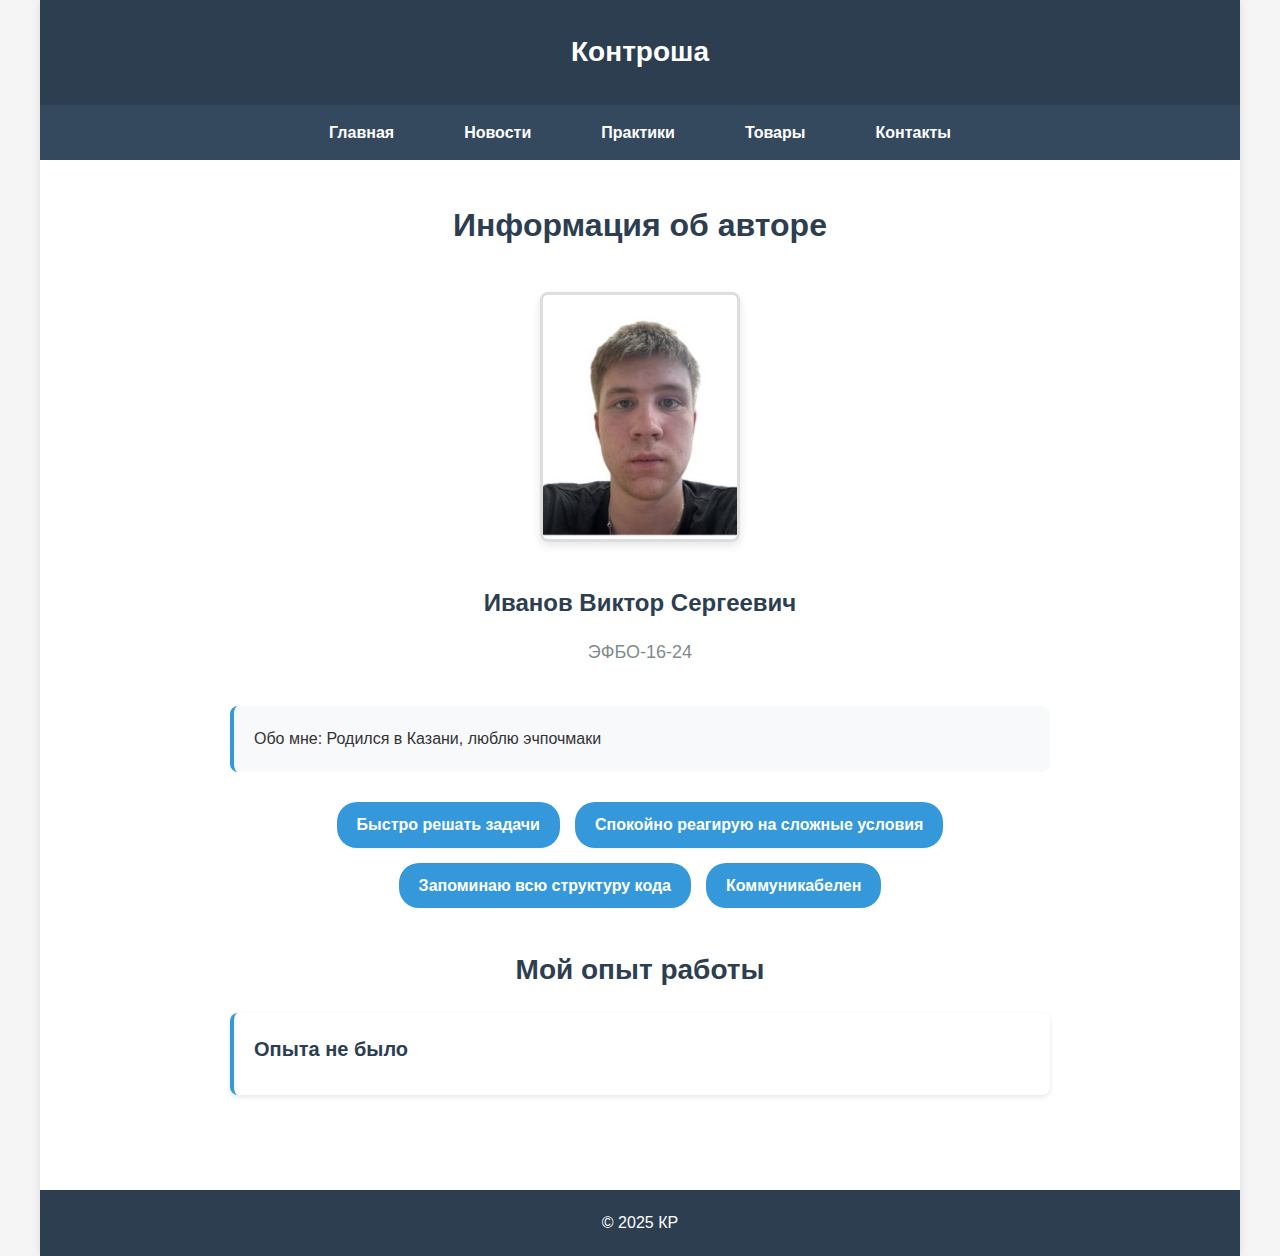
<file: index.html>
<!DOCTYPE html>
<html lang="ru">
<head>
    <meta charset="UTF-8">
    <meta name="viewport" content="width=device-width, initial-scale=1.0">
    <title>Контроша</title>
    <link rel="stylesheet" href="style.css">
</head>
<body>
    <div class="page-container">
        <div class="header">Контроша</div>
        
        <div class="nav">
            <ul class="nav-list">
                <li class="nav-item"><a class="nav-link" href="index.html">Главная</a></li>
                <li class="nav-item"><a class="nav-link" href="pages/news.html">Новости</a></li>
                <li class="nav-item"><a class="nav-link" href="pages/practices.html">Практики</a></li>
                <li class="nav-item"><a class="nav-link" href="pages/goods.html">Товары</a></li>
                <li class="nav-item"><a class="nav-link" href="pages/contacts.html">Контакты</a></li>
            </ul>
        </div>
        
        <div class="content">
            <div class="profile-header">
                <h1 class="profile-title">Информация об авторе</h1>
                <img class="profile-photo" src="profile.png" alt="Фото автора">
                <h2 class="profile-name">Иванов Виктор Сергеевич</h2>
                <p class="profile-group">ЭФБО-16-24</p>
            </div>
            
            <div class="about-me">
                <p>Обо мне: Родился в Казани, люблю эчпочмаки</p>
            </div>
            
            <div class="skills-container">
                <div class="skill-tag">Быстро решать задачи</div>
                <div class="skill-tag">Спокойно реагирую на сложные условия</div>
                <div class="skill-tag">Запоминаю всю структуру кода</div>
                <div class="skill-tag">Коммуникабелен</div>
            </div>
            
            <div class="experience-section">
                <h2 class="section-title">Мой опыт работы</h2>
                <div class="experience-card">
                    <h3 class="experience-title">Опыта не было</h3>
                    <p class="experience-desc"></p>
                </div>
            </div>
        </div>
        
        <div class="footer">© 2025 КР</div>
    </div>
</body>
</html>
</file>
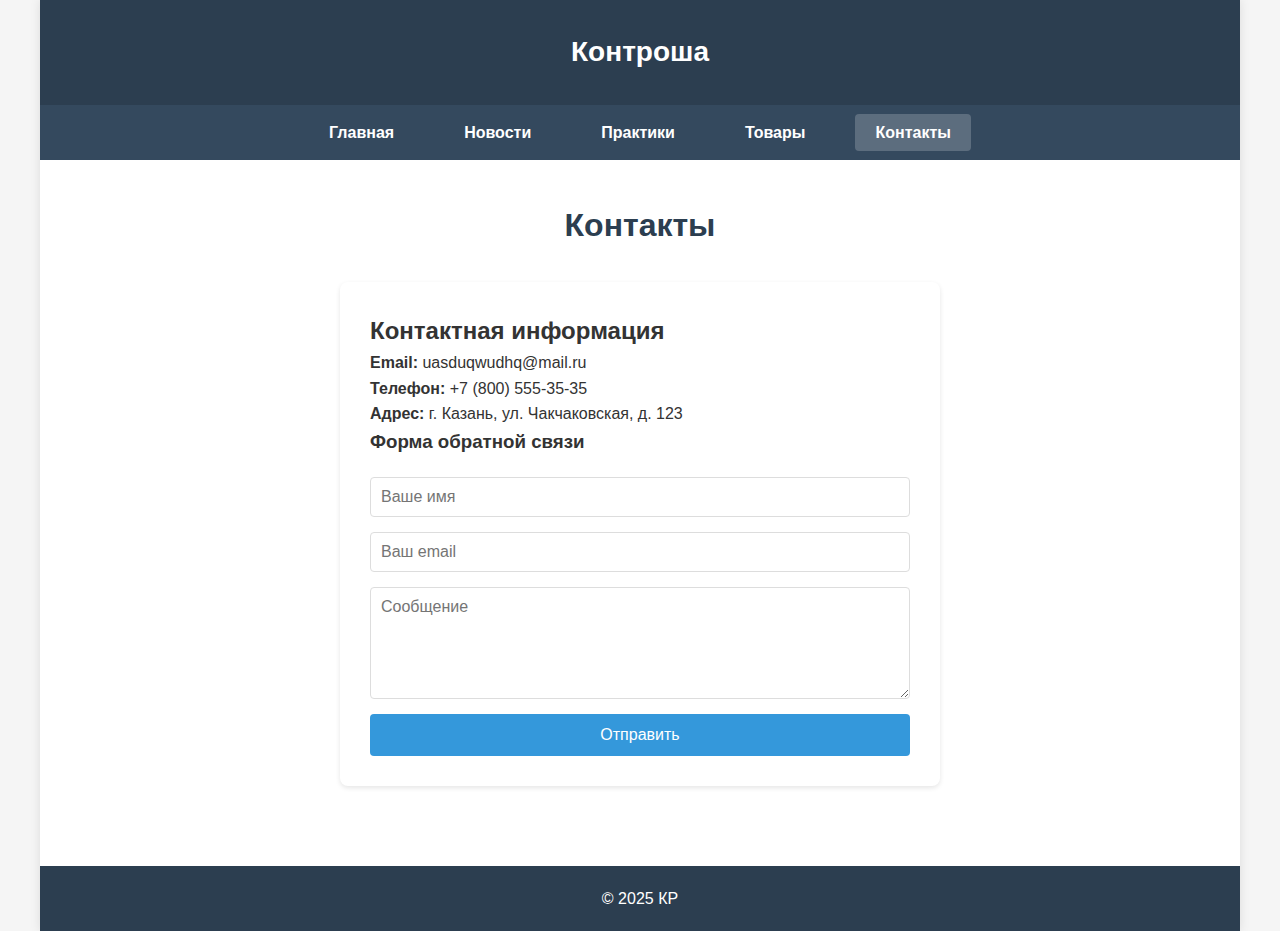
<file: pages/contacts.html>
<!DOCTYPE html>
<html lang="ru">
<head>
    <meta charset="UTF-8">
    <meta name="viewport" content="width=device-width, initial-scale=1.0">
    <title>Контакты - Контроша</title>
    <link rel="stylesheet" href="../style.css">
</head>
<body>
    <div class="page-container">
        <div class="header">Контроша</div>
        
        <div class="nav">
            <ul class="nav-list">
                <li class="nav-item"><a class="nav-link" href="../index.html">Главная</a></li>
                <li class="nav-item"><a class="nav-link" href="news.html">Новости</a></li>
                <li class="nav-item"><a class="nav-link" href="practices.html">Практики</a></li>
                <li class="nav-item"><a class="nav-link" href="goods.html">Товары</a></li>
                <li class="nav-item"><a class="nav-link active" href="contacts.html">Контакты</a></li>
            </ul>
        </div>
        
        <div class="content">
            <h1 class="page-title">Контакты</h1>
            
            <div class="contact-info">
                <h2>Контактная информация</h2>
                <p><strong>Email:</strong> uasduqwudhq@mail.ru</p>
                <p><strong>Телефон:</strong> +7 (800) 555-35-35</p>
                <p><strong>Адрес:</strong> г. Казань, ул. Чакчаковская, д. 123</p>
                
                <h3>Форма обратной связи</h3>
                <form class="contact-form">
                    <input type="text" placeholder="Ваше имя" required>
                    <input type="email" placeholder="Ваш email" required>
                    <textarea placeholder="Сообщение" rows="5" required></textarea>
                    <button type="submit" class="contact-button">Отправить</button>
                </form>
            </div>
        </div>
        
        <div class="footer">© 2025 КР</div>
    </div>
</body>
</html>
</file>
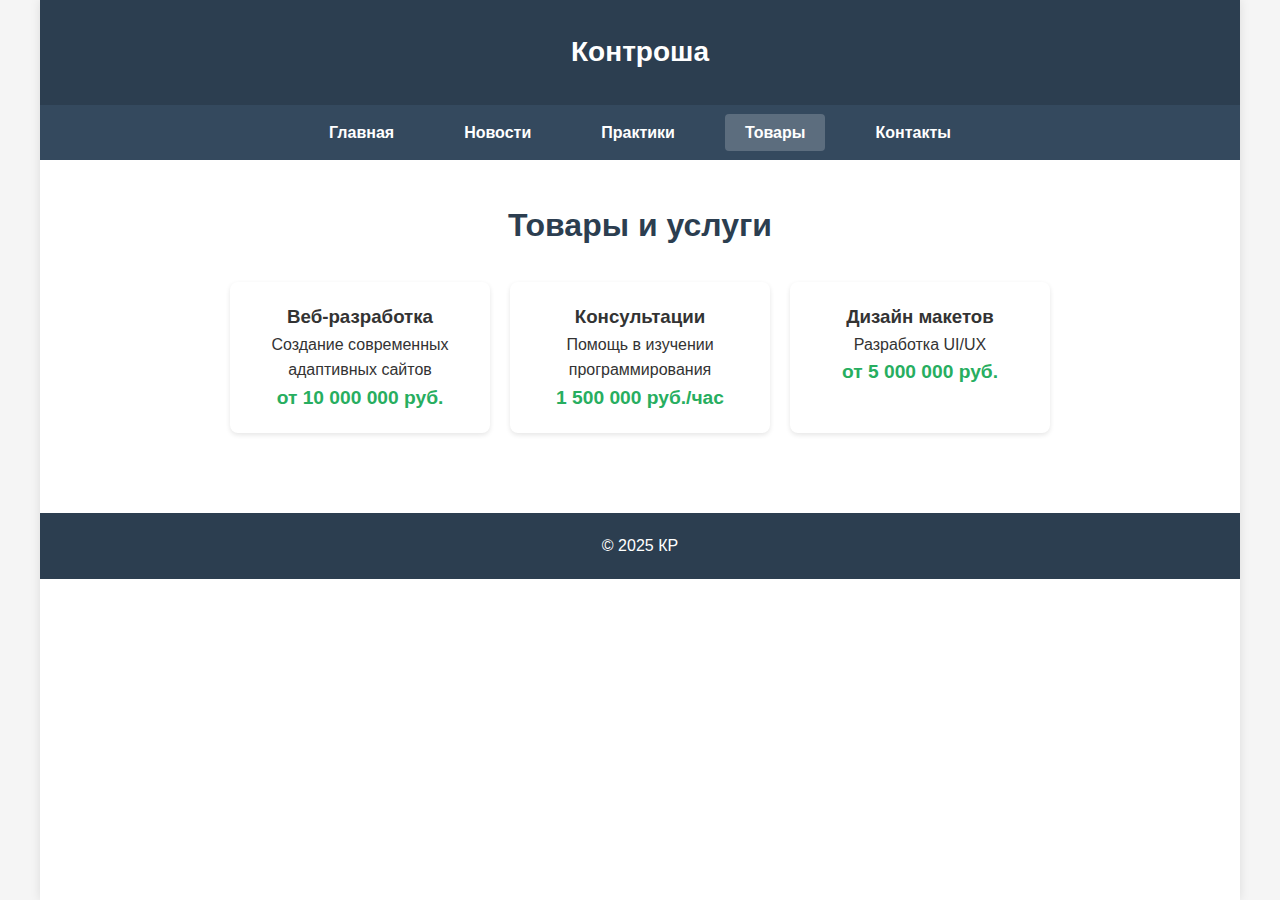
<file: pages/goods.html>
<!DOCTYPE html>
<html lang="ru">
<head>
    <meta charset="UTF-8">
    <meta name="viewport" content="width=device-width, initial-scale=1.0">
    <title>Товары - Контроша</title>
    <link rel="stylesheet" href="../style.css">
</head>
<body>
    <div class="page-container">
        <div class="header">Контроша</div>
        
        <div class="nav">
            <ul class="nav-list">
                <li class="nav-item"><a class="nav-link" href="../index.html">Главная</a></li>
                <li class="nav-item"><a class="nav-link" href="news.html">Новости</a></li>
                <li class="nav-item"><a class="nav-link" href="practices.html">Практики</a></li>
                <li class="nav-item"><a class="nav-link active" href="goods.html">Товары</a></li>
                <li class="nav-item"><a class="nav-link" href="contacts.html">Контакты</a></li>
            </ul>
        </div>
        
        <div class="content">
            <h1 class="page-title">Товары и услуги</h1>
            
            <div class="products">
                <div class="product-item">
                    
                    <h3>Веб-разработка</h3>
                    <p>Создание современных адаптивных сайтов</p>
                    <span class="price">от 10 000 000 руб.</span>
                </div>
                
                <div class="product-item">
                    
                    <h3>Консультации</h3>
                    <p>Помощь в изучении программирования</p>
                    <span class="price">1 500 000 руб./час</span>
                </div>
                
                <div class="product-item">
                   
                    <h3>Дизайн макетов</h3>
                    <p>Разработка UI/UX</p>
                    <span class="price">от 5 000 000 руб.</span>
                </div>
            </div>
        </div>
        
        <div class="footer">© 2025 КР</div>
    </div>
</body>
</html>
</file>
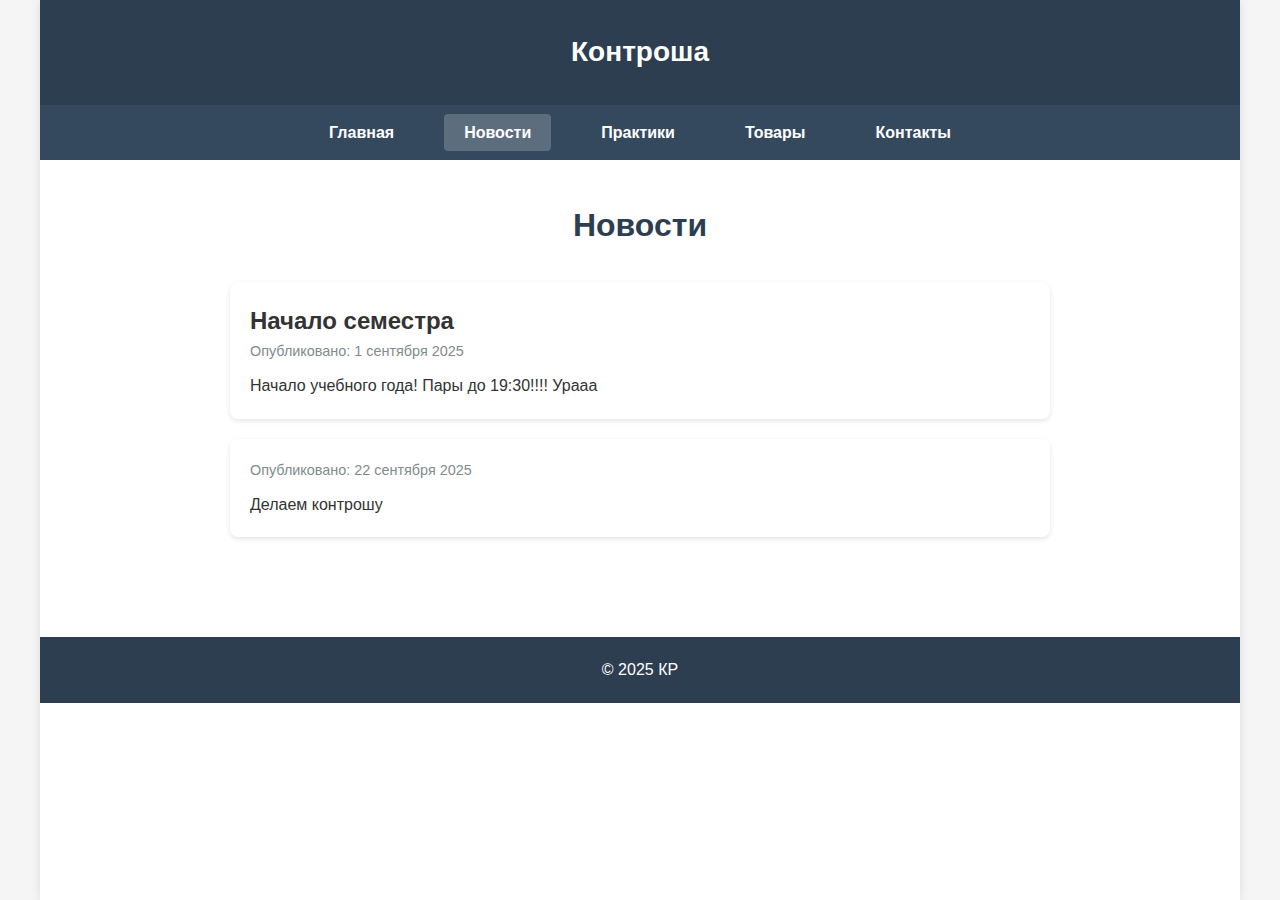
<file: pages/news.html>
<!DOCTYPE html>
<html lang="ru">
<head>
    <meta charset="UTF-8">
    <meta name="viewport" content="width=device-width, initial-scale=1.0">
    <title>Новости - Контроша</title>
    <link rel="stylesheet" href="../style.css">
</head>
<body>
    <div class="page-container">
        <div class="header">Контроша</div>
        
        <div class="nav">
            <ul class="nav-list">
                <li class="nav-item"><a class="nav-link" href="../index.html">Главная</a></li>
                <li class="nav-item"><a class="nav-link active" href="news.html">Новости</a></li>
                <li class="nav-item"><a class="nav-link" href="practices.html">Практики</a></li>
                <li class="nav-item"><a class="nav-link" href="goods.html">Товары</a></li>
                <li class="nav-item"><a class="nav-link" href="contacts.html">Контакты</a></li>
            </ul>
        </div>
        
        <div class="content">
            <h1 class="page-title">Новости</h1>
            
            <div class="news-item">
                <h2>Начало семестра</h2>
                <div class="news-meta">Опубликовано: 1 сентября 2025</div>
                <p>Начало учебного года! Пары до 19:30!!!! Урааа</p>
            </div>
            
            <div class="news-item">
                <h2></h2>
                <div class="news-meta">Опубликовано: 22 сентября 2025</div>
                <p>Делаем контрошу</p>
            </div>
            
        </div>
        
        <div class="footer">© 2025 КР</div>
    </div>
</body>
</html>
</file>
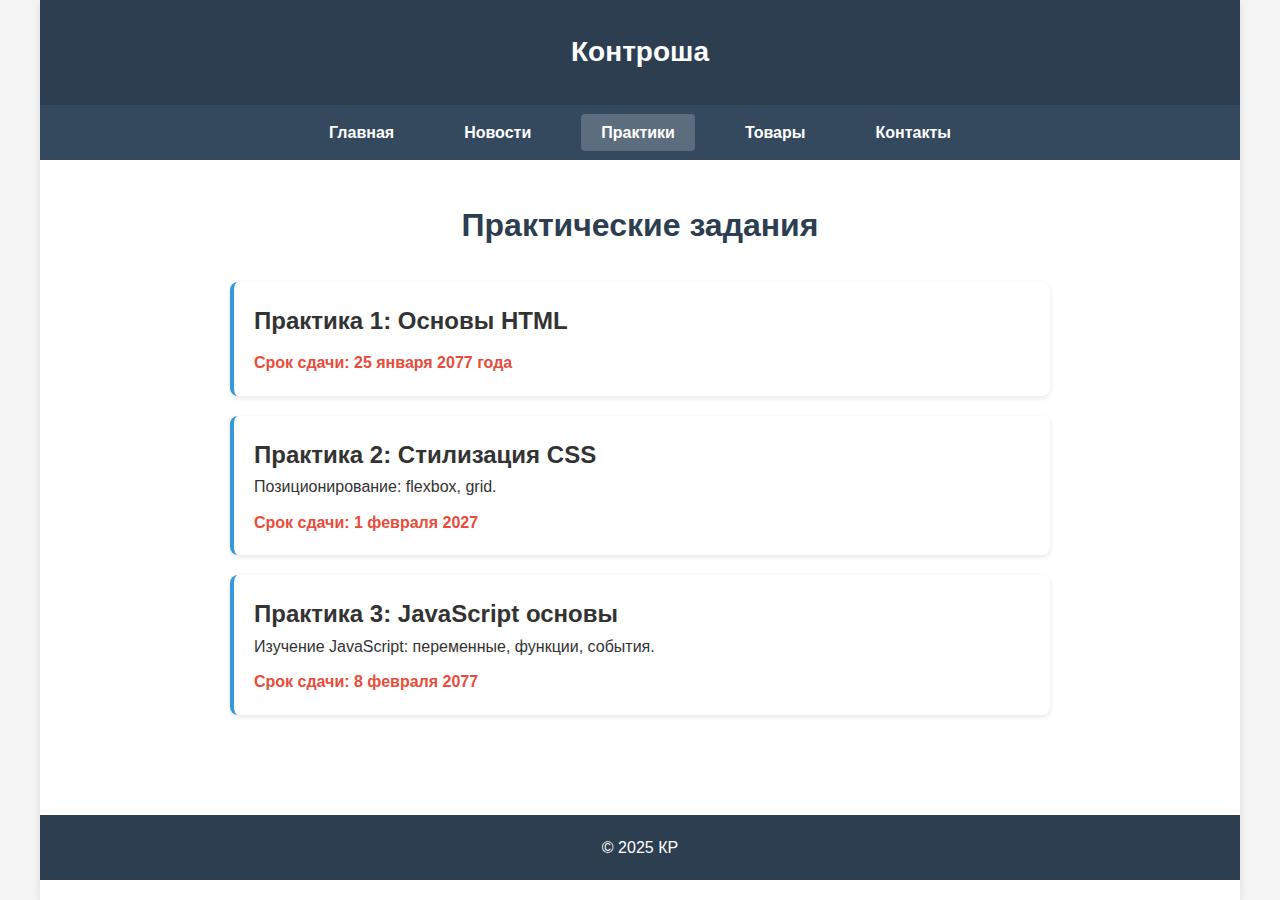
<file: pages/practices.html>
<!DOCTYPE html>
<html lang="ru">
<head>
    <meta charset="UTF-8">
    <meta name="viewport" content="width=device-width, initial-scale=1.0">
    <title>Практики - Контроша</title>
    <link rel="stylesheet" href="../style.css">
</head>
<body>
    <div class="page-container">
        <div class="header">Контроша</div>
        
        <div class="nav">
            <ul class="nav-list">
                <li class="nav-item"><a class="nav-link" href="../index.html">Главная</a></li>
                <li class="nav-item"><a class="nav-link" href="news.html">Новости</a></li>
                <li class="nav-item"><a class="nav-link active" href="practices.html">Практики</a></li>
                <li class="nav-item"><a class="nav-link" href="goods.html">Товары</a></li>
                <li class="nav-item"><a class="nav-link" href="contacts.html">Контакты</a></li>
            </ul>
        </div>
        
        <div class="content">
            <h1 class="page-title">Практические задания</h1>
            
            <div class="practice-item">
                <h2>Практика 1: Основы HTML</h2>
                <p></p>
                <div class="practice-meta">Срок сдачи: 25 января 2077 года</div>
            </div>
            
            <div class="practice-item">
                <h2>Практика 2: Стилизация CSS</h2>
                <p>Позиционирование: flexbox, grid.</p>
                <div class="practice-meta">Срок сдачи: 1 февраля 2027</div>
            </div>
            
            <div class="practice-item">
                <h2>Практика 3: JavaScript основы</h2>
                <p>Изучение JavaScript: переменные, функции, события.</p>
                <div class="practice-meta">Срок сдачи: 8 февраля 2077</div>
            </div>
        </div>
        
        <div class="footer">© 2025 КР</div>
    </div>
</body>
</html>
</file>
<file: style.css>
* {
    margin: 0;
    padding: 0;
    box-sizing: border-box;
    font-family: Arial, sans-serif;
}

body {
    background-color: #f5f5f5;
    color: #333;
    line-height: 1.6;
}

.page-container {
    max-width: 1200px;
    margin: 0 auto;
    background: white;
    min-height: 100vh;
    box-shadow: 0 0 10px rgba(0,0,0,0.1);
}

.header {
    background-color: #2c3e50;
    color: white;
    text-align: center;
    padding: 30px;
    font-size: 28px;
    font-weight: bold;
}

.nav {
    background-color: #34495e;
    padding: 15px 0;
}

.nav-list {
    list-style: none;
    display: flex;
    justify-content: center;
    gap: 30px;
}

.nav-link {
    color: white;
    text-decoration: none;
    font-weight: bold;
    padding: 10px 20px;
    border-radius: 4px;
    transition: background-color 0.3s;
}

.nav-link:hover {
    background-color: rgba(255,255,255,0.1);
}

.content {
    padding: 40px;
    max-width: 900px;
    margin: 0 auto;
}

.profile-header {
    text-align: center;
    margin-bottom: 40px;
}

.profile-title {
    font-size: 32px;
    color: #2c3e50;
    margin-bottom: 20px;
}

.profile-photo {
    width: 200px;
    height: 250px;
    border-radius: 8px;
    object-fit: cover;
    margin: 20px auto;
    border: 3px solid #ddd;
    box-shadow: 0 4px 8px rgba(0,0,0,0.1);
}

.profile-name {
    font-size: 24px;
    color: #2c3e50;
    margin: 15px 0;
}

.profile-group {
    font-size: 18px;
    color: #7f8c8d;
    margin-bottom: 10px;
}

.about-me {
    background-color: #f8f9fa;
    padding: 20px;
    border-radius: 8px;
    margin: 30px 0;
    border-left: 4px solid #3498db;
}

.skills-container {
    display: flex;
    justify-content: center;
    flex-wrap: wrap;
    gap: 15px;
    margin: 30px 0;
}

.skill-tag {
    background-color: #3498db;
    color: white;
    padding: 10px 20px;
    border-radius: 20px;
    font-weight: 600;
}

.experience-section {
    margin-top: 40px;
}

.section-title {
    font-size: 28px;
    color: #2c3e50;
    margin-bottom: 20px;
    text-align: center;
}

.experience-card {
    background-color: white;
    padding: 20px;
    margin: 15px 0;
    border-radius: 8px;
    box-shadow: 0 2px 5px rgba(0,0,0,0.1);
    border-left: 4px solid #3498db;
}

.experience-title {
    font-size: 20px;
    color: #2c3e50;
    margin-bottom: 10px;
}

.experience-desc {
    color: #7f8c8d;
    line-height: 1.6;
}

.footer {
    background-color: #2c3e50;
    color: white;
    text-align: center;
    padding: 20px;
    margin-top: 40px;
}

/* dlya obshih stranic */

.page-title {
    font-size: 32px;
    color: #2c3e50;
    margin-bottom: 30px;
    text-align: center;
}

.news-item {
    background-color: white;
    padding: 20px;
    margin-bottom: 20px;
    border-radius: 8px;
    box-shadow: 0 2px 5px rgba(0,0,0,0.1);
}

.news-meta {
    color: #7f8c8d;
    font-size: 0.9em;
    margin-bottom: 10px;
}

.practice-item {
    background-color: white;
    padding: 20px;
    margin-bottom: 20px;
    border-radius: 8px;
    box-shadow: 0 2px 5px rgba(0,0,0,0.1);
    border-left: 4px solid #3498db;
}

.practice-meta {
    color: #e74c3c;
    font-weight: bold;
    margin-top: 10px;
}

.products {
    display: flex;
    flex-wrap: wrap;
    gap: 20px;
    justify-content: center;
}

.product-item {
    background-color: white;
    padding: 20px;
    border-radius: 8px;
    box-shadow: 0 2px 5px rgba(0,0,0,0.1);
    text-align: center;
    flex: 1;
    min-width: 250px;
    max-width: 300px;
}

.product-item img {
    width: 100%;
    height: 150px;
    object-fit: cover;
    border-radius: 8px;
    margin-bottom: 10px;
}

.price {
    color: #27ae60;
    font-weight: bold;
    font-size: 1.2em;
}

.contact-info {
    background-color: white;
    padding: 30px;
    border-radius: 8px;
    box-shadow: 0 2px 5px rgba(0,0,0,0.1);
    max-width: 600px;
    margin: 0 auto;
}

.contact-form {
    display: flex;
    flex-direction: column;
    gap: 15px;
    margin-top: 20px;
}

.contact-form input,
.contact-form textarea {
    padding: 10px;
    border: 1px solid #ddd;
    border-radius: 4px;
    font-size: 16px;
}

.contact-button {
    background-color: #3498db;
    color: white;
    border: none;
    padding: 12px 20px;
    border-radius: 4px;
    cursor: pointer;
    font-size: 16px;
    transition: background-color 0.3s;
}

.contact-button:hover {
    background-color: #2980b9;
}

.nav-link.active {
    background-color: rgba(255,255,255,0.2);
}
</file>
